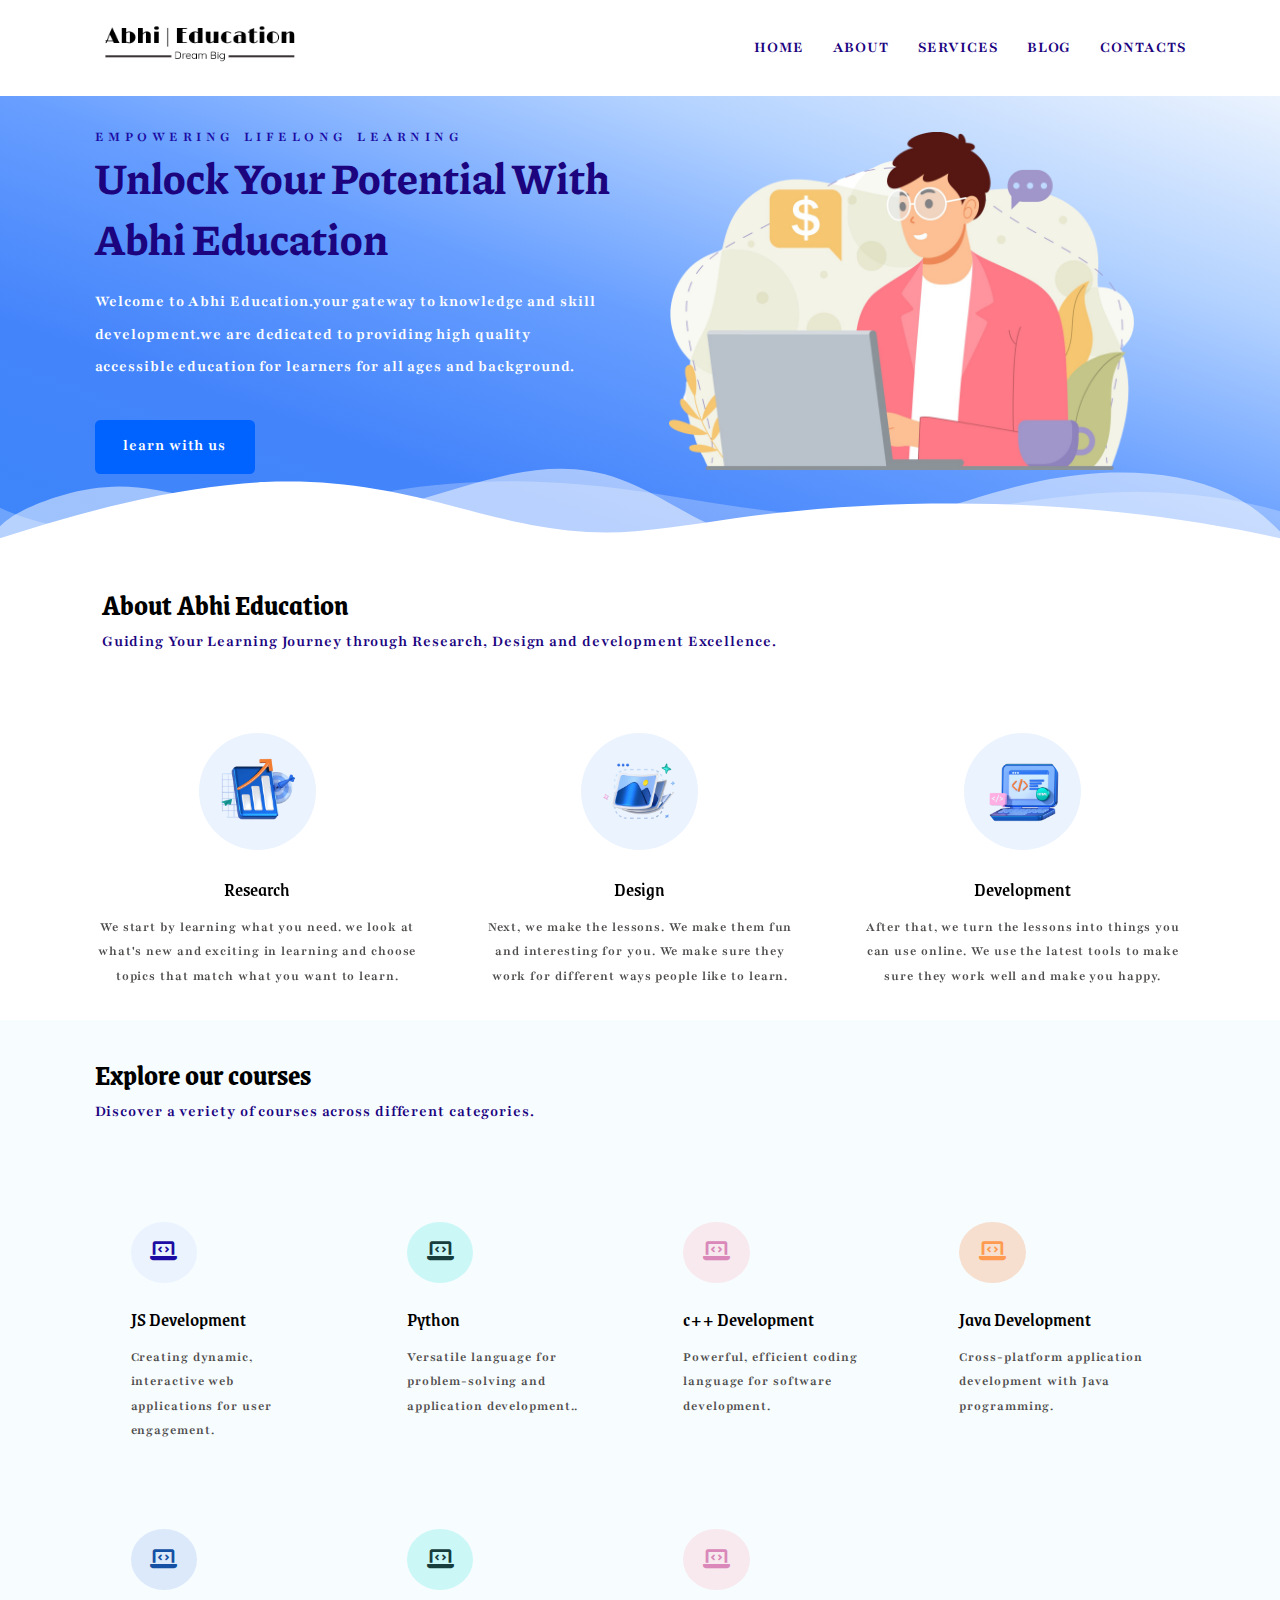
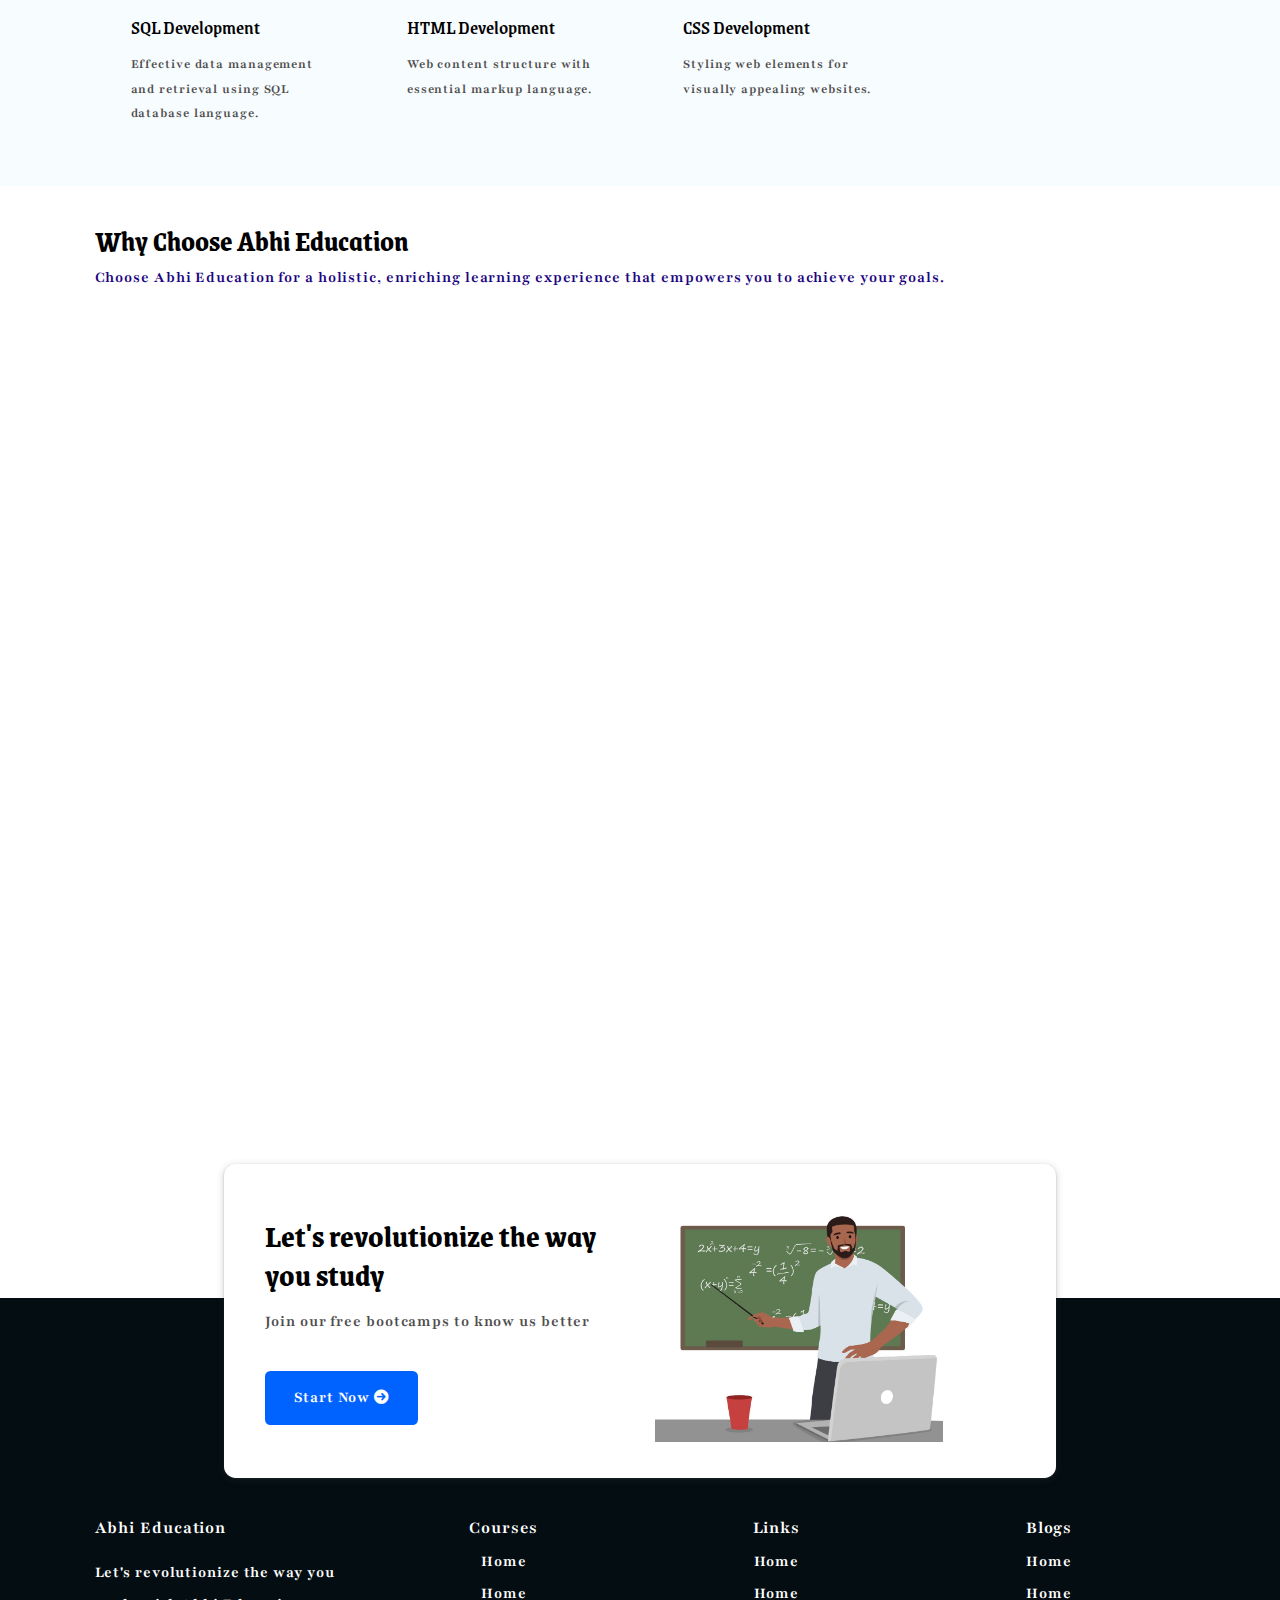
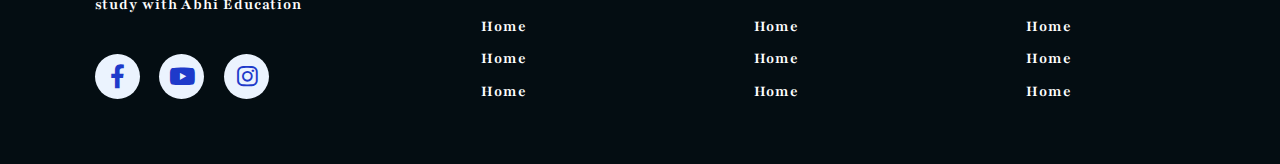
<file: index.html>
<!DOCTYPE html>
<html lang="en">

<head>
    <meta charset="UTF-8">
    <meta name="viewport" content="width=device-width, initial-scale=1.0">
    <title>AbhiEducation</title>
    <link rel="preconnect" href="https://fonts.googleapis.com">
    <link rel="preconnect" href="https://fonts.gstatic.com" crossorigin>
    <link
        href="https://fonts.googleapis.com/css2?family=Grenze:ital,wght@0,100;0,200;0,300;0,400;0,500;0,600;0,700;0,800;0,900;1,100;1,200;1,300;1,400;1,500;1,600;1,700;1,800;1,900&family=Piazzolla:ital,opsz,wght@0,8..30,100..900;1,8..30,100..900&display=swap"
        rel="stylesheet">
    <link rel="preconnect" href="https://fonts.googleapis.com">
    <link rel="preconnect" href="https://fonts.gstatic.com" crossorigin>
    <link
        href="https://fonts.googleapis.com/css2?family=Fira+Sans:ital,wght@0,100;0,200;0,300;0,400;0,500;0,600;0,700;0,800;0,900;1,100;1,200;1,300;1,400;1,500;1,600;1,700;1,800;1,900&family=Playfair:ital,opsz,wght@0,5..1200,300..900;1,5..1200,300..900&display=swap"
        rel="stylesheet">
    <link rel="preconnect" href="https://fonts.googleapis.com">
    <link rel="preconnect" href="https://fonts.gstatic.com" crossorigin>
    <link
        href="https://fonts.googleapis.com/css2?family=Fira+Sans:ital,wght@0,100;0,200;0,300;0,400;0,500;0,600;0,700;0,800;0,900;1,100;1,200;1,300;1,400;1,500;1,600;1,700;1,800;1,900&display=swap"
        rel="stylesheet">
    <link rel="stylesheet" href="https://cdnjs.cloudflare.com/ajax/libs/font-awesome/6.0.0/css/all.min.css"
        integrity="sha512-9usAa10IRO0HhonpyAIVpjrylPvoDwiPUiKdWk5t3PyolY1cOd4DSE0Ga+ri4AuTroPR5aQvXU9xC6qOPnzFeg=="
        crossorigin="anonymous" referrerpolicy="no-referrer" />
    <link rel="stylesheet" href="https://unpkg.com/aos@next/dist/aos.css" />
    <link rel="stylesheet" href="css/style.css">
</head>

<body>
    <!-- start navbar section -->
    <header class="section-navbar">
        <div class="container">
            <div class="navbar-brand">
                <a href="index.html">
                    <img src="./images/logo.PNG" alt="logo">
                </a>
            </div>
            <nav class="navbar">
                <ul>
                    <li class="nav-item"><a class="nav-link" href="index.html">Home</a></li>
                    <li class="nav-item"><a class="nav-link" href="about.html">About</a></li>
                    <li class="nav-item"><a class="nav-link" href="services.html">Services</a></li>
                    <li class="nav-item"><a class="nav-link" href="blog.html">Blog</a></li>
                    <li class="nav-item"><a class="nav-link" href="contacts.html">Contacts</a></li>
                </ul>
            </nav>
        </div>
    </header>
    <!-- end navbar section -->

    <!-- start Hero Section -->
    <main>
        <div class="section-hero">
            <div class="container grid grid-two-cols">
                <div class="section-hero-content">
                    <div class="hero-subheading">
                        Empowering lifelong learning
                    </div>
                    <h1 class="hero-heading">unlock your potential with abhi education</h1>
                    <p class="hero-para">
                        Welcome to Abhi Education.your gateway to knowledge and skill
                        development.we are dedicated to providing high quality accessible
                        education for learners for all ages and background.
                    </p>
                    <div class="hero-btn">
                        <a href="service.html" class="btn btn-white">learn with us</a>
                    </div>
                </div>
                <div class="section-hero-image" data-aos="fade-up" data-aos-duration="6000">
                    <figure>
                        <img src="./images/hero-img.png" alt="image-error-occured" title="Abhi~Education">
                    </figure>
                </div>
            </div>
        </div>
        <div class="custom-shape-divider-bottom-1718633755">
            <svg data-name="Layer 1" xmlns="http://www.w3.org/2000/svg" viewBox="0 0 1200 120"
                preserveAspectRatio="none">
                <path
                    d="M0,0V46.29c47.79,22.2,103.59,32.17,158,28,70.36-5.37,136.33-33.31,206.8-37.5C438.64,32.43,512.34,53.67,583,72.05c69.27,18,138.3,24.88,209.4,13.08,36.15-6,69.85-17.84,104.45-29.34C989.49,25,1113-14.29,1200,52.47V0Z"
                    opacity=".25" class="shape-fill"></path>
                <path
                    d="M0,0V15.81C13,36.92,27.64,56.86,47.69,72.05,99.41,111.27,165,111,224.58,91.58c31.15-10.15,60.09-26.07,89.67-39.8,40.92-19,84.73-46,130.83-49.67,36.26-2.85,70.9,9.42,98.6,31.56,31.77,25.39,62.32,62,103.63,73,40.44,10.79,81.35-6.69,119.13-24.28s75.16-39,116.92-43.05c59.73-5.85,113.28,22.88,168.9,38.84,30.2,8.66,59,6.17,87.09-7.5,22.43-10.89,48-26.93,60.65-49.24V0Z"
                    opacity=".5" class="shape-fill"></path>
                <path
                    d="M0,0V5.63C149.93,59,314.09,71.32,475.83,42.57c43-7.64,84.23-20.12,127.61-26.46,59-8.63,112.48,12.24,165.56,35.4C827.93,77.22,886,95.24,951.2,90c86.53-7,172.46-45.71,248.8-84.81V0Z"
                    class="shape-fill"></path>
            </svg>
        </div>
    </main>
    <!-- end Hero Section -->

    <!-- start about section -->
    <section class="section-about">
        <div class="container">
            <h2 class="section-common-heading">About Abhi Education</h2>
            <p class="section-common-subheading">Guiding Your Learning Journey through Research,
                Design and development Excellence.</p>
        </div>
        <div class="container grid grid-three--cols">
            <div class="about-div" data-aos="fade-up" data-aos-delay="100">
                <div class="icon">
                    <img src="images/research.webp" alt="research img">
                </div>
                <h3 class="common-title">Research</h3>
                <p class="section-common-para">We start by learning what you need.
                    we look at what's new and exciting in learning and choose topics
                    that match what you want to learn. </p>
            </div>

            <div class="about-div" data-aos="fade-up" data-aos-delay="300">
                <div class="icon">
                    <img src="images/design.webp" alt="design img">
                </div>
                <h3 class="common-title">Design</h3>
                <p class="section-common-para">Next, we make the lessons.
                    We make them fun and interesting for you.
                    We make sure they work for different ways people like to learn.
                </p>
            </div>

            <div class="about-div" data-aos="fade-up" data-aos-delay="500">
                <div class="icon">
                    <img src="images/developement.webp" alt="development img">
                </div>
                <h3 class="common-title">Development</h3>
                <p class="section-common-para">After that, we turn the lessons into things you can use online.
                    We use the latest tools to make sure they work well and make you happy.
                </p>
            </div>
        </div>
    </section>
    <!-- end about section -->

    <!-- start course section -->
    <section class="section-course">
        <div class="container">
            <h2 class="section-common-heading">Explore our courses</h2>
            <p class="section-common-subheading">Discover a veriety of courses across different categories.</p>
        </div>
        <div class="container grid grid-four--cols">
            <div class="course-div">
                <div class="icon">
                    <i class="fa-solid fa-laptop-code"></i>
                </div>
                <h3 class="common-title">JS Development</h3>
                <p class="section-common-para">Creating dynamic, interactive web applications for user engagement.</p>
            </div>
            <div class="course-div">
                <div class="icon">
                    <i class="fa-solid fa-laptop-code"></i>
                </div>
                <h3 class="common-title">Python</h3>
                <p class="section-common-para">Versatile language for problem-solving and application development..</p>
            </div>
            <div class="course-div">
                <div class="icon">
                    <i class="fa-solid fa-laptop-code"></i>
                </div>
                <h3 class="common-title">c++ Development</h3>
                <p class="section-common-para">Powerful, efficient coding language for software development.</p>
            </div>
            <div class="course-div">
                <div class="icon">
                    <i class="fa-solid fa-laptop-code"></i>
                </div>
                <h3 class="common-title">Java Development</h3>
                <p class="section-common-para">Cross-platform application development with Java programming.</p>
            </div>
            <div class="course-div">
                <div class="icon">
                    <i class="fa-solid fa-laptop-code"></i>
                </div>
                <h3 class="common-title">SQL Development</h3>
                <p class="section-common-para">Effective data management and retrieval using SQL database language.</p>
            </div>
            <div class="course-div">
                <div class="icon">
                    <i class="fa-solid fa-laptop-code"></i>
                </div>
                <h3 class="common-title">HTML Development</h3>
                <p class="section-common-para">Web content structure with essential markup language.</p>
            </div>
            <div class="course-div">
                <div class="icon">
                    <i class="fa-solid fa-laptop-code"></i>
                </div>
                <h3 class="common-title">CSS Development</h3>
                <p class="section-common-para">Styling web elements for visually appealing websites.</p>
            </div>
        </div>
    </section>
    <!-- end course section -->

    <!-- start why choose section -->
    <section class="section-why--choose">
        <div class="container">
            <h2 class="section-common-heading">Why Choose Abhi Education</h2>
            <p class="section-common-subheading">Choose Abhi Education for a holistic, enriching learning experience
                that empowers you to achieve your goals.</p>
        </div>
        <div class="container grid grid-three--cols">
            <div class="left-side-div" data-aos="zoom-in-up" data-aos-delay="200">
                <div class="why-choose--div">
                    <p class="common-num-circle">1</p>
                    <div class="common-title">Expert Instructors</div>
                    <p class="section-common-para">Learn from experienced teachers who are passionate about sharing
                        knowledge and guiding you toward
                        success in your learning journey.</p>
                </div>
                <div class="why-choose--div">
                    <p class="common-num-circle">2</p>
                    <div class="common-title">Interactive Lessons</div>
                    <p class="section-common-para">Engage in hands-on learning experiences that make education fun and
                        memorable. Interactive lessons encourage active participation and deeper understanding.</p>
                </div>
                <div class="why-choose--div">
                    <p class="common-num-circle">3</p>
                    <div class="common-title">Developing Communication Skills</div>
                    <p class="section-common-para">Learning how to communicate with others is the most important thing
                        in
                        the job market and this is significantly contribute to your career.</p>
                </div>
            </div>
            <div class="choose-center--div" data-aos="fade-in">
                <figure>
                    <img src="images/mobiles.jpg" alt="center-div-image">
                </figure>
            </div>
            <div class="right-side-div" data-aos="zoom-in-up" data-aos-delay="400">
                <div class="why-choose--div">
                    <p class="common-num-circle">4</p>
                    <div class="common-title">Improving Self-Discipline </div>
                    <p class="section-common-para">When pursuing higher education,you have assignments that you must
                        deliver on time you must study for all of which require self-discipline.</p>
                </div>
                <div class="why-choose--div">
                    <p class="common-num-circle">5</p>
                    <div class="common-title">Job Opertunity</div>
                    <p class="section-common-para">We provides quality training,that helps you to get best job in the
                        market.we are providing many mock sessions to build your confidence crack the job easily. </p>
                </div>
                <div class="why-choose--div">
                    <p class="common-num-circle">6</p>
                    <div class="common-title">Lifelong Learning Support</div>
                    <p class="section-common-para">Our commitment to your education doesn't end with a certificate.
                        Receive ongoing support and resources for continuous learning and growth.</p>
                </div>
            </div>

        </div>
    </section>
    <!-- end why choose section -->

    <!-- start card section -->
    <section class="section-card" id="section-card">
        <div class="container grid grid-two-cols">
            <div class="card-content">
                <h2 class="card-title">Let's revolutionize the way you study</h2>
                <p>Join our free bootcamps to know us better</p>
                <div class="btn">
                    <a href="contact.html">start now <i class="fa-solid fa-arrow-circle-right "></i></a>
                </div>
            </div>
            <div class="card-image">
                <img src="images/card img.jpg" alt="card image">
            </div>
        </div>
    </section>
    <!-- end card section -->

    <!-- start footer section -->
    <footer class="section-footer">
        <div class="container grid grid-four--cols">
            <div class="footer-1--div">
                <div class="logo-brand">
                    <a href="index.html" class='footer-subheading'>Abhi Education</a>
                </div>
                <p>Let's revolutionize the way you study with Abhi Education</p>
                <div class="social-footer-icons">
                    <a href="https://www.facebook.com/" target="_blank">
                        <i class="fa-brands fa-facebook-f"></i>
                    </a>
                    <a href="https://www.youtube.com/@abhisekmishra5968" target="_blank">
                        <i class="fa-brands fa-youtube"></i>
                    </a>
                    <a href="https://www.instagram.com/" target="_blank">
                        <i class="fa-brands fa-instagram"></i>
                    </a>

                </div>
            </div>
            <div class="footer-2--div">
                <p class="footer-subheading">Courses</p>
                <ul>
                    <li><a href="index.html">Home</a></li>
                    <li><a href="index.html">Home</a></li>
                    <li><a href="index.html">Home</a></li>
                    <li><a href="index.html">Home</a></li>
                    <li><a href="index.html">Home</a></li>
                </ul>
            </div>
            <div class="footer-3--div">
                <p class="footer-subheading">Links</p>
                <ul>
                    <li><a href="index.html">Home</a></li>
                    <li><a href="index.html">Home</a></li>
                    <li><a href="index.html">Home</a></li>
                    <li><a href="index.html">Home</a></li>
                    <li><a href="index.html">Home</a></li>
                </ul>
            </div>
            <div class="footer-4--div">
                <p class="footer-subheading">Blogs</p>
                <ul>
                    <li><a href="index.html">Home</a></li>
                    <li><a href="index.html">Home</a></li>
                    <li><a href="index.html">Home</a></li>
                    <li><a href="index.html">Home</a></li>
                    <li><a href="index.html">Home</a></li>
                </ul>
            </div>
        </div>
    </footer>
    <!-- end footer section -->

    <script src="https://unpkg.com/aos@next/dist/aos.js"></script>
    <script>
        AOS.init();
    </script>
</body>

</html>
</file>
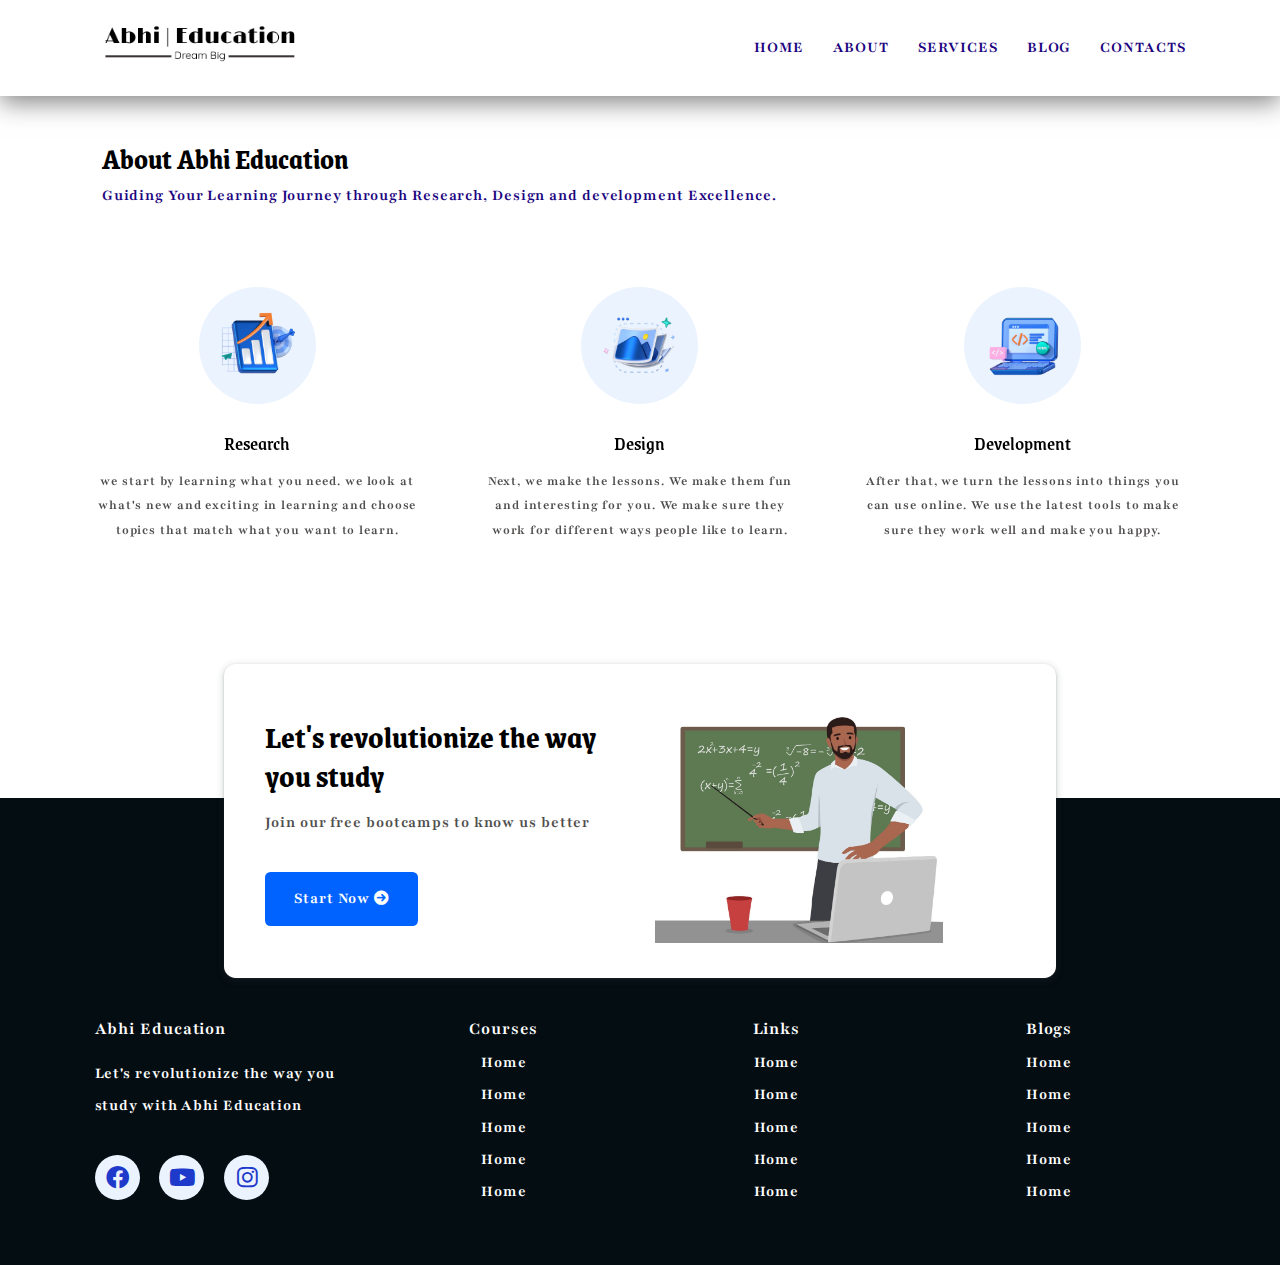
<file: about.html>
<!DOCTYPE html>
<html lang="en">

<head>
    <meta charset="UTF-8">
    <meta name="viewport" content="width=device-width, initial-scale=1.0">
    <title>AbhiEducation</title>
    <link rel="preconnect" href="https://fonts.googleapis.com">
    <link rel="preconnect" href="https://fonts.gstatic.com" crossorigin>
    <link
        href="https://fonts.googleapis.com/css2?family=Grenze:ital,wght@0,100;0,200;0,300;0,400;0,500;0,600;0,700;0,800;0,900;1,100;1,200;1,300;1,400;1,500;1,600;1,700;1,800;1,900&family=Piazzolla:ital,opsz,wght@0,8..30,100..900;1,8..30,100..900&display=swap"
        rel="stylesheet">
    <link rel="preconnect" href="https://fonts.googleapis.com">
    <link rel="preconnect" href="https://fonts.gstatic.com" crossorigin>
    <link
        href="https://fonts.googleapis.com/css2?family=Fira+Sans:ital,wght@0,100;0,200;0,300;0,400;0,500;0,600;0,700;0,800;0,900;1,100;1,200;1,300;1,400;1,500;1,600;1,700;1,800;1,900&family=Playfair:ital,opsz,wght@0,5..1200,300..900;1,5..1200,300..900&display=swap"
        rel="stylesheet">
    <link rel="preconnect" href="https://fonts.googleapis.com">
    <link rel="preconnect" href="https://fonts.gstatic.com" crossorigin>
    <link
        href="https://fonts.googleapis.com/css2?family=Fira+Sans:ital,wght@0,100;0,200;0,300;0,400;0,500;0,600;0,700;0,800;0,900;1,100;1,200;1,300;1,400;1,500;1,600;1,700;1,800;1,900&display=swap"
        rel="stylesheet">
    <link rel="stylesheet" href="https://cdnjs.cloudflare.com/ajax/libs/font-awesome/6.0.0/css/all.min.css"
        integrity="sha512-9usAa10IRO0HhonpyAIVpjrylPvoDwiPUiKdWk5t3PyolY1cOd4DSE0Ga+ri4AuTroPR5aQvXU9xC6qOPnzFeg=="
        crossorigin="anonymous" referrerpolicy="no-referrer" />
    <link rel="stylesheet" href="https://unpkg.com/aos@next/dist/aos.css" />
    <link rel="stylesheet" href="css/style.css">
</head>

<body>
    <!-- start navbar section -->
    <header class="section-navbar">
        <div class="container">
            <div class="navbar-brand">
                <a href="index.html">
                    <img src="./images/logo.PNG" alt="logo">
                </a>
            </div>
            <nav class="navbar">
                <ul>
                    <li class="nav-item"><a class="nav-link" href="index.html">Home</a></li>
                    <li class="nav-item"><a class="nav-link" href="about.html">About</a></li>
                    <li class="nav-item"><a class="nav-link" href="services.html">Services</a></li>
                    <li class="nav-item"><a class="nav-link" href="blog.html">Blog</a></li>
                    <li class="nav-item"><a class="nav-link" href="contacts.html">Contacts</a></li>
                </ul>
            </nav>
        </div>
    </header>
    <!-- end navbar section -->

    <!-- start about section -->
    <section class="section-about">
        <div class="container">
            <h2 class="section-common-heading">About Abhi Education</h2>
            <p class="section-common-subheading">Guiding Your Learning Journey through Research,
                Design and development Excellence.</p>
        </div>
        <div class="container grid grid-three--cols">
            <div class="about-div" data-aos="fade-up" data-aos-delay="100">
                <div class="icon">
                    <img src="images/research.webp" alt="research img">
                </div>
                <h3 class="common-title">Research</h3>
                <p class="section-common-para">we start by learning what you need.
                    we look at what's new and exciting in learning and choose topics
                    that match what you want to learn. </p>
            </div>

            <div class="about-div" data-aos="fade-up" data-aos-delay="300">
                <div class="icon">
                    <img src="images/design.webp" alt="design img">
                </div>
                <h3 class="common-title">Design</h3>
                <p class="section-common-para">Next, we make the lessons.
                    We make them fun and interesting for you.
                    We make sure they work for different ways people like to learn.
                </p>
            </div>

            <div class="about-div" data-aos="fade-up" data-aos-delay="500">
                <div class="icon">
                    <img src="images/developement.webp" alt="development img">
                </div>
                <h3 class="common-title">Development</h3>
                <p class="section-common-para">After that, we turn the lessons into things you can use online.
                    We use the latest tools to make sure they work well and make you happy.
                </p>
            </div>
        </div>
    </section>
    <!-- end about section -->
    <!-- start card section -->
    <section class="section-card" id="section-card">
        <div class="container grid grid-two-cols">
            <div class="card-content">
                <h2 class="card-title">Let's revolutionize the way you study</h2>
                <p>Join our free bootcamps to know us better</p>
                <div class="btn">
                    <a href="contact.html">start now <i class="fa-solid fa-arrow-circle-right "></i></a>
                </div>
            </div>
            <div class="card-image">
                <img src="images/card img.jpg" alt="card image">
            </div>
        </div>
    </section>
    <!-- end card section -->

    <!-- start footer section -->
    <footer class="section-footer">
        <div class="container grid grid-four--cols">
            <div class="footer-1--div">
                <div class="logo-brand">
                    <a href="index.html" class='footer-subheading'>Abhi Education</a>
                </div>
                <p>Let's revolutionize the way you study with Abhi Education</p>
                <div class="social-footer-icons">
                    <a href="https://www.facebook.com/" target="_blank">
                        <i class="fa-brands fa-facebook"></i>
                    </a>
                    <a href="https://www.youtube.com/@abhisekmishra5968" target="_blank">
                        <i class="fa-brands fa-youtube"></i>
                    </a>
                    <a href="https://www.instagram.com/" target="_blank">
                        <i class="fa-brands fa-instagram"></i>
                    </a>

                </div>
            </div>
            <div class="footer-2--div">
                <p class="footer-subheading">Courses</p>
                <ul>
                    <li><a href="index.html">Home</a></li>
                    <li><a href="index.html">Home</a></li>
                    <li><a href="index.html">Home</a></li>
                    <li><a href="index.html">Home</a></li>
                    <li><a href="index.html">Home</a></li>
                </ul>
            </div>
            <div class="footer-3--div">
                <p class="footer-subheading">Links</p>
                <ul>
                    <li><a href="index.html">Home</a></li>
                    <li><a href="index.html">Home</a></li>
                    <li><a href="index.html">Home</a></li>
                    <li><a href="index.html">Home</a></li>
                    <li><a href="index.html">Home</a></li>
                </ul>
            </div>
            <div class="footer-4--div">
                <p class="footer-subheading">Blogs</p>
                <ul>
                    <li><a href="index.html">Home</a></li>
                    <li><a href="index.html">Home</a></li>
                    <li><a href="index.html">Home</a></li>
                    <li><a href="index.html">Home</a></li>
                    <li><a href="index.html">Home</a></li>
                </ul>
            </div>
        </div>
    </footer>
    <!-- end footer section -->
    <script src="https://unpkg.com/aos@next/dist/aos.js"></script>
    <script>
        AOS.init();
    </script>
</body>

</html>
</file>
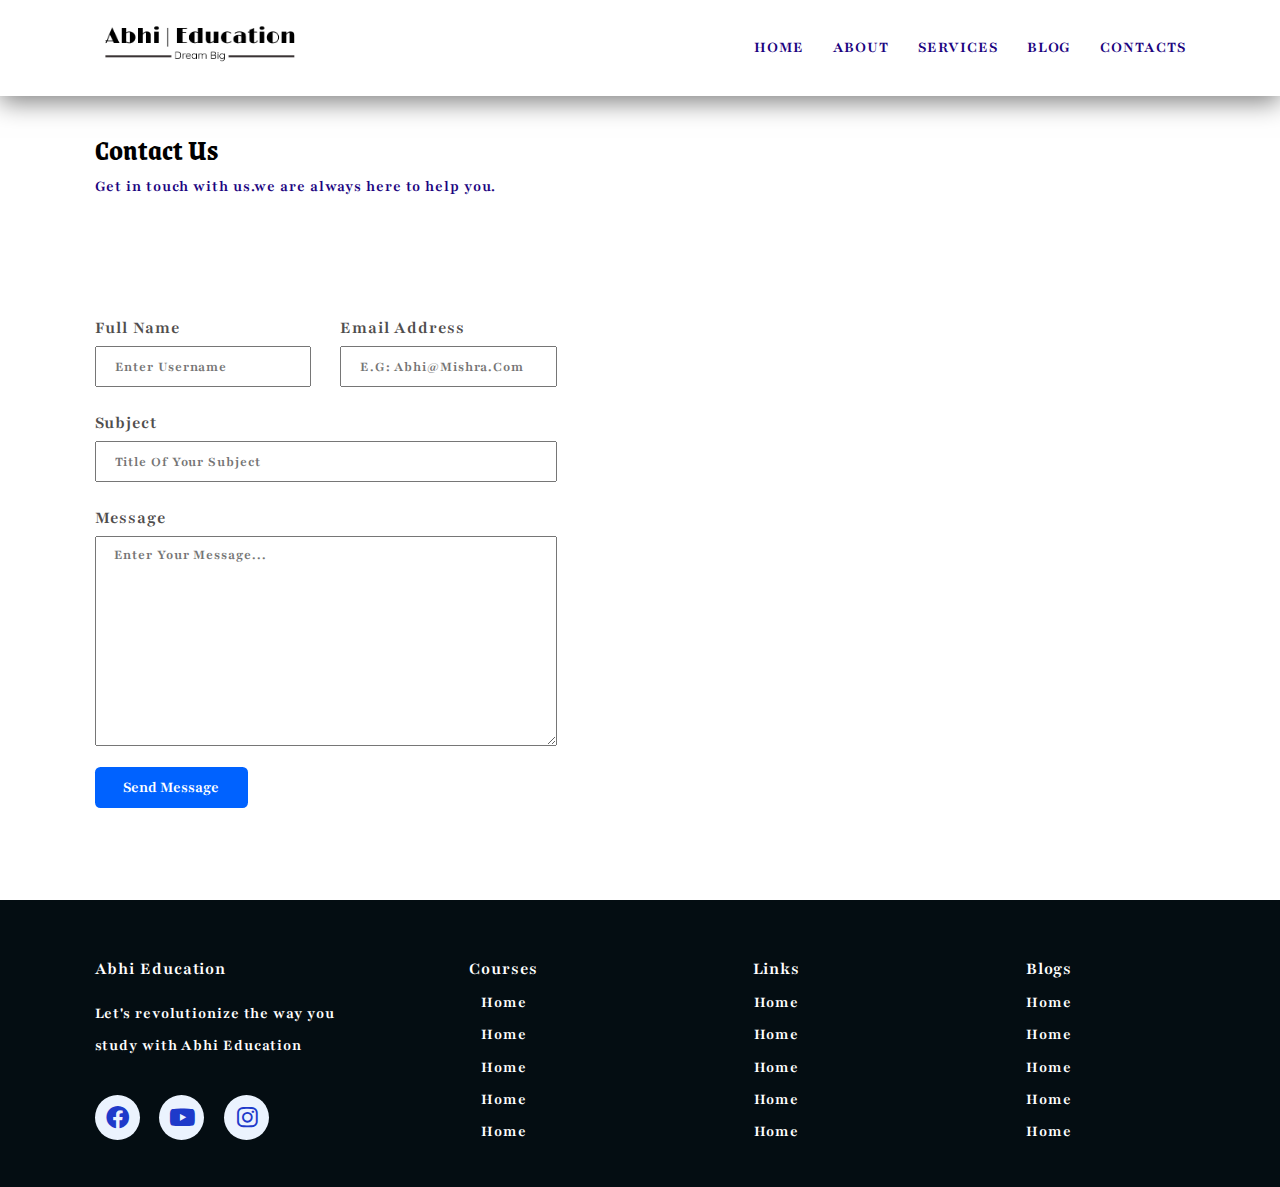
<file: contacts.html>
<!DOCTYPE html>
<html lang="en">

<head>
    <meta charset="UTF-8">
    <meta name="viewport" content="width=device-width, initial-scale=1.0">
    <title>AbhiEducation</title>
    <link rel="preconnect" href="https://fonts.googleapis.com">
    <link rel="preconnect" href="https://fonts.gstatic.com" crossorigin>
    <link
        href="https://fonts.googleapis.com/css2?family=Grenze:ital,wght@0,100;0,200;0,300;0,400;0,500;0,600;0,700;0,800;0,900;1,100;1,200;1,300;1,400;1,500;1,600;1,700;1,800;1,900&family=Piazzolla:ital,opsz,wght@0,8..30,100..900;1,8..30,100..900&display=swap"
        rel="stylesheet">
    <link rel="preconnect" href="https://fonts.googleapis.com">
    <link rel="preconnect" href="https://fonts.gstatic.com" crossorigin>
    <link
        href="https://fonts.googleapis.com/css2?family=Fira+Sans:ital,wght@0,100;0,200;0,300;0,400;0,500;0,600;0,700;0,800;0,900;1,100;1,200;1,300;1,400;1,500;1,600;1,700;1,800;1,900&family=Playfair:ital,opsz,wght@0,5..1200,300..900;1,5..1200,300..900&display=swap"
        rel="stylesheet">
    <link rel="preconnect" href="https://fonts.googleapis.com">
    <link rel="preconnect" href="https://fonts.gstatic.com" crossorigin>
    <link
        href="https://fonts.googleapis.com/css2?family=Fira+Sans:ital,wght@0,100;0,200;0,300;0,400;0,500;0,600;0,700;0,800;0,900;1,100;1,200;1,300;1,400;1,500;1,600;1,700;1,800;1,900&display=swap"
        rel="stylesheet">
    <link rel="stylesheet" href="https://cdnjs.cloudflare.com/ajax/libs/font-awesome/6.0.0/css/all.min.css"
        integrity="sha512-9usAa10IRO0HhonpyAIVpjrylPvoDwiPUiKdWk5t3PyolY1cOd4DSE0Ga+ri4AuTroPR5aQvXU9xC6qOPnzFeg=="
        crossorigin="anonymous" referrerpolicy="no-referrer" />
    <link rel="stylesheet" href="css/style.css">
</head>

<body>
    <!-- start navbar section -->
    <header class="section-navbar">
        <div class="container">
            <div class="navbar-brand">
                <a href="index.html">
                    <img src="./images/logo.PNG" alt="logo">
                </a>
            </div>
            <nav class="navbar">
                <ul>
                    <li class="nav-item"><a class="nav-link" href="index.html">Home</a></li>
                    <li class="nav-item"><a class="nav-link" href="about.html">About</a></li>
                    <li class="nav-item"><a class="nav-link" href="services.html">Services</a></li>
                    <li class="nav-item"><a class="nav-link" href="blog.html">Blog</a></li>
                    <li class="nav-item"><a class="nav-link" href="contacts.html">Contacts</a></li>
                </ul>
            </nav>
        </div>
    </header>
    <!-- end navbar section -->

    <!-- start contact section -->
    <section class="section-contact">
        <div class="container">
            <h2 class="section-common-heading">Contact Us</h2>
            <p class="section-common-subheading">Get in touch with us.we are always here to help you.</p>
        </div>
        <div class="container grid grid-two-cols mb">
            <div class="contact-content">
                <form action="#">
                    <div class="grid grid-two-cols  mb">
                        <div>
                            <label for="username">full name</label>
                            <input type="text" class="username" id="username" placeholder="enter username"
                                autocomplete="off" required>
                        </div>
                        <div>
                            <label for="email">email address</label>
                            <input type="email" class="email" id="email" placeholder="e.g: abhi@mishra.com"
                                autocomplete="off" required>
                        </div>
                    </div>
                    <div class="mb">
                        <label for="subject">subject</label>
                        <input type="text" class="subject" id="subject" placeholder="title of your subject"
                            autocomplete="off" required>
                    </div>
                    <div class="mb">
                        <label for="message">message</label>
                        <textarea name="message" id="message" cols="30" rows="10"
                            placeholder="enter your message..."></textarea>
                    </div>
                    <div>
                        <button type="submit" class="btn btn-submit">send message</button>
                    </div>
                </form>
            </div>
            <div class="contact-map">
                <iframe
                    src="https://www.google.com/maps/embed?pb=!1m14!1m12!1m3!1d15073.67221917171!2d83.41098249999999!3d19.176934550000002!2m3!1f0!2f0!3f0!3m2!1i1024!2i768!4f13.1!5e0!3m2!1sen!2sin!4v1719478182687!5m2!1sen!2sin"
                    width="600" height="600" style="border:0;" allowfullscreen="" loading="lazy"
                    referrerpolicy="no-referrer-when-downgrade">
                </iframe>
            </div>
        </div>
    </section>
    <!-- end contact section -->

    <!-- start footer section -->
    <footer class="section-footer pt">
        <div class="container grid grid-four--cols">
            <div class="footer-1--div">
                <div class="logo-brand">
                    <a href="index.html" class='footer-subheading'>Abhi Education</a>
                </div>
                <p>Let's revolutionize the way you study with Abhi Education</p>
                <div class="social-footer-icons mb">
                    <a href="https://www.facebook.com/" target="_blank">
                        <i class="fa-brands fa-facebook"></i>
                    </a>
                    <a href="https://www.youtube.com/@abhisekmishra5968" target="_blank">
                        <i class="fa-brands fa-youtube"></i>
                    </a>
                    <a href="https://www.instagram.com/" target="_blank">
                        <i class="fa-brands fa-instagram"></i>
                    </a>

                </div>
            </div>
            <div class="footer-2--div">
                <p class="footer-subheading">Courses</p>
                <ul>
                    <li><a href="index.html">Home</a></li>
                    <li><a href="index.html">Home</a></li>
                    <li><a href="index.html">Home</a></li>
                    <li><a href="index.html">Home</a></li>
                    <li><a href="index.html">Home</a></li>
                </ul>
            </div>
            <div class="footer-3--div">
                <p class="footer-subheading">Links</p>
                <ul>
                    <li><a href="index.html">Home</a></li>
                    <li><a href="index.html">Home</a></li>
                    <li><a href="index.html">Home</a></li>
                    <li><a href="index.html">Home</a></li>
                    <li><a href="index.html">Home</a></li>
                </ul>
            </div>
            <div class="footer-4--div">
                <p class="footer-subheading">Blogs</p>
                <ul>
                    <li><a href="index.html">Home</a></li>
                    <li><a href="index.html">Home</a></li>
                    <li><a href="index.html">Home</a></li>
                    <li><a href="index.html">Home</a></li>
                    <li><a href="index.html">Home</a></li>
                </ul>
            </div>
        </div>
    </footer>
    <!-- end footer section -->
</body>
</html>
</file>
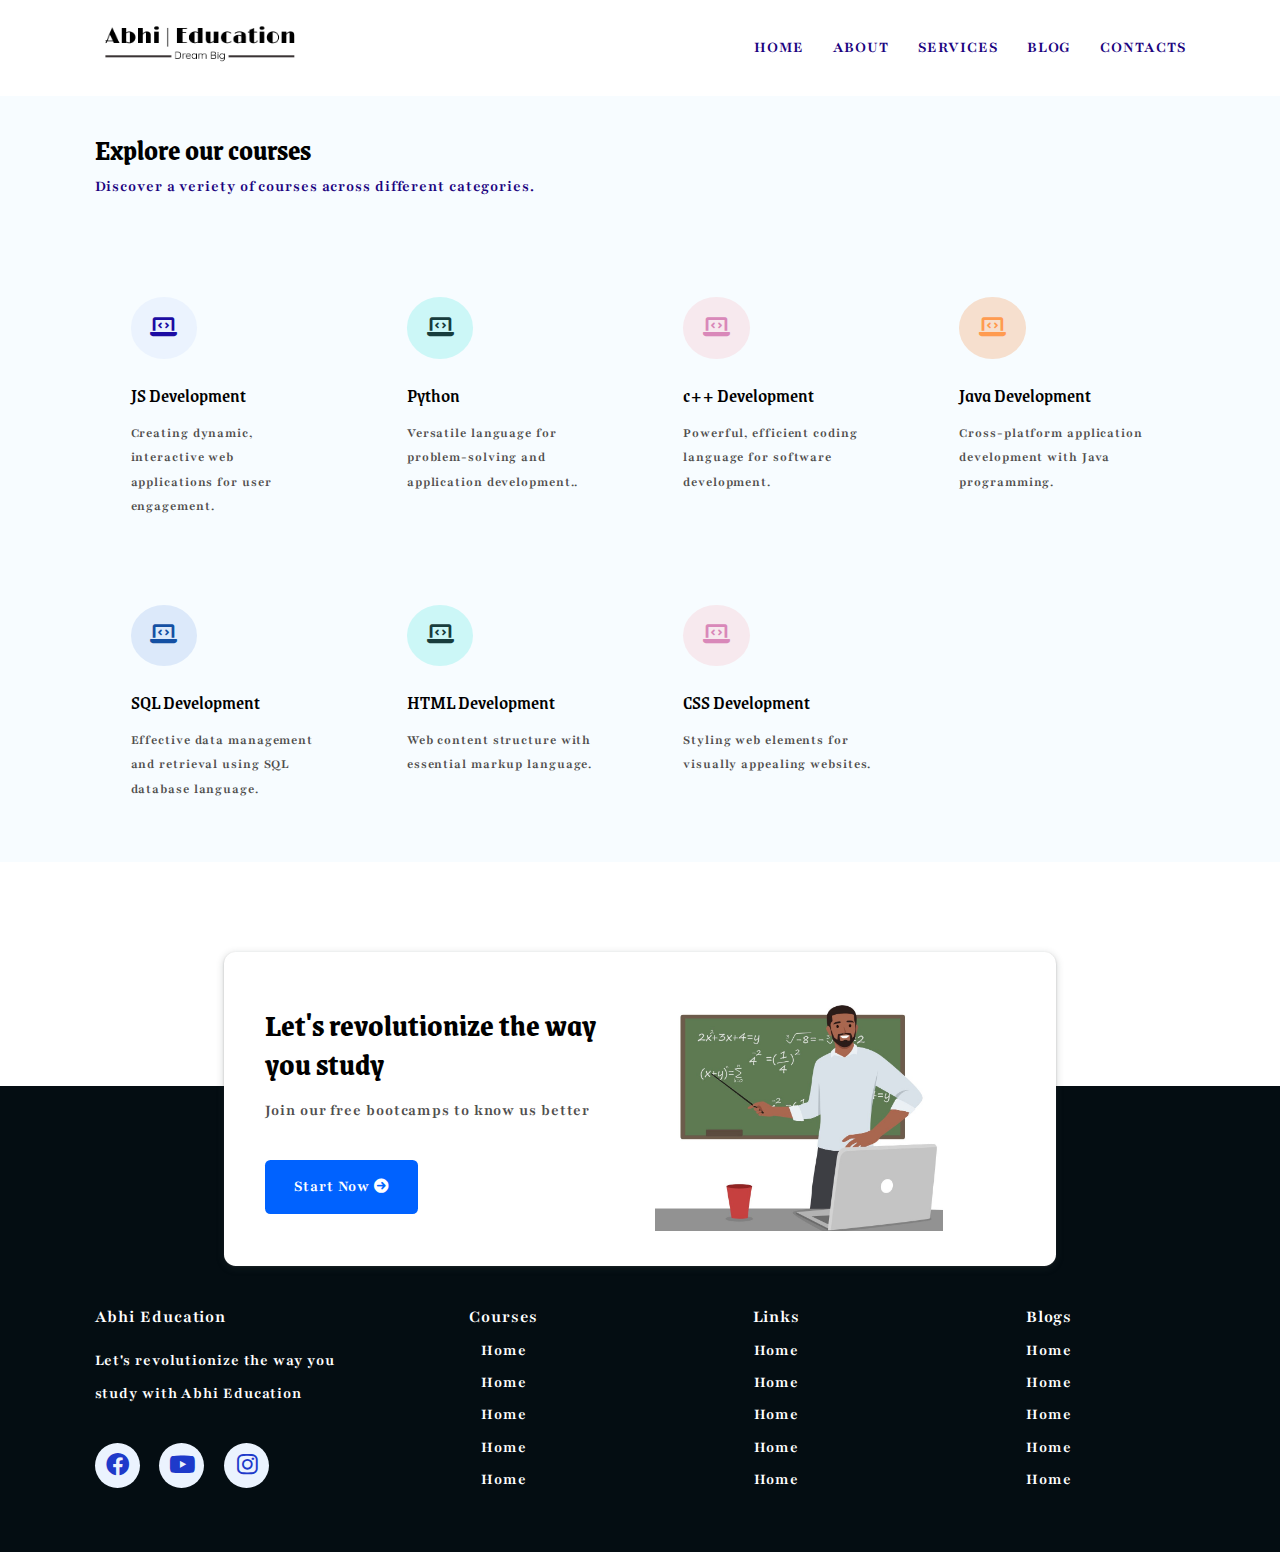
<file: services.html>
<!DOCTYPE html>
<html lang="en">

<head>
    <meta charset="UTF-8">
    <meta name="viewport" content="width=device-width, initial-scale=1.0">
    <title>AbhiEducation</title>
    <link rel="preconnect" href="https://fonts.googleapis.com">
    <link rel="preconnect" href="https://fonts.gstatic.com" crossorigin>
    <link
        href="https://fonts.googleapis.com/css2?family=Grenze:ital,wght@0,100;0,200;0,300;0,400;0,500;0,600;0,700;0,800;0,900;1,100;1,200;1,300;1,400;1,500;1,600;1,700;1,800;1,900&family=Piazzolla:ital,opsz,wght@0,8..30,100..900;1,8..30,100..900&display=swap"
        rel="stylesheet">
    <link rel="preconnect" href="https://fonts.googleapis.com">
    <link rel="preconnect" href="https://fonts.gstatic.com" crossorigin>
    <link
        href="https://fonts.googleapis.com/css2?family=Fira+Sans:ital,wght@0,100;0,200;0,300;0,400;0,500;0,600;0,700;0,800;0,900;1,100;1,200;1,300;1,400;1,500;1,600;1,700;1,800;1,900&family=Playfair:ital,opsz,wght@0,5..1200,300..900;1,5..1200,300..900&display=swap"
        rel="stylesheet">
    <link rel="preconnect" href="https://fonts.googleapis.com">
    <link rel="preconnect" href="https://fonts.gstatic.com" crossorigin>
    <link
        href="https://fonts.googleapis.com/css2?family=Fira+Sans:ital,wght@0,100;0,200;0,300;0,400;0,500;0,600;0,700;0,800;0,900;1,100;1,200;1,300;1,400;1,500;1,600;1,700;1,800;1,900&display=swap"
        rel="stylesheet">
    <link rel="stylesheet" href="https://cdnjs.cloudflare.com/ajax/libs/font-awesome/6.0.0/css/all.min.css"
        integrity="sha512-9usAa10IRO0HhonpyAIVpjrylPvoDwiPUiKdWk5t3PyolY1cOd4DSE0Ga+ri4AuTroPR5aQvXU9xC6qOPnzFeg=="
        crossorigin="anonymous" referrerpolicy="no-referrer" />
    <link rel="stylesheet" href="css/style.css">
</head>

<body>
    <!-- start navbar section -->
    <header class="section-navbar">
        <div class="container">
            <div class="navbar-brand">
                <a href="index.html">
                    <img src="./images/logo.PNG" alt="logo">
                </a>
            </div>
            <nav class="navbar">
                <ul>
                    <li class="nav-item"><a class="nav-link" href="index.html">Home</a></li>
                    <li class="nav-item"><a class="nav-link" href="about.html">About</a></li>
                    <li class="nav-item"><a class="nav-link" href="services.html">Services</a></li>
                    <li class="nav-item"><a class="nav-link" href="blog.html">Blog</a></li>
                    <li class="nav-item"><a class="nav-link" href="contacts.html">Contacts</a></li>
                </ul>
            </nav>
        </div>
    </header>
    <!-- end navbar section -->

    <!-- start course section -->
    <section class="section-course">
        <div class="container">
            <h2 class="section-common-heading">Explore our courses</h2>
            <p class="section-common-subheading">Discover a veriety of courses across different categories.</p>
        </div>
        <div class="container grid grid-four--cols">
            <div class="course-div">
                <div class="icon">
                    <i class="fa-solid fa-laptop-code"></i>
                </div>
                <h3 class="common-title">JS Development</h3>
                <p class="section-common-para">Creating dynamic, interactive web applications for user engagement.</p>
            </div>
            <div class="course-div">
                <div class="icon">
                    <i class="fa-solid fa-laptop-code"></i>
                </div>
                <h3 class="common-title">Python</h3>
                <p class="section-common-para">Versatile language for problem-solving and application development..</p>
            </div>
            <div class="course-div">
                <div class="icon">
                    <i class="fa-solid fa-laptop-code"></i>
                </div>
                <h3 class="common-title">c++ Development</h3>
                <p class="section-common-para">Powerful, efficient coding language for software development.</p>
            </div>
            <div class="course-div">
                <div class="icon">
                    <i class="fa-solid fa-laptop-code"></i>
                </div>
                <h3 class="common-title">Java Development</h3>
                <p class="section-common-para">Cross-platform application development with Java programming.</p>
            </div>
            <div class="course-div">
                <div class="icon">
                    <i class="fa-solid fa-laptop-code"></i>
                </div>
                <h3 class="common-title">SQL Development</h3>
                <p class="section-common-para">Effective data management and retrieval using SQL database language.</p>
            </div>
            <div class="course-div">
                <div class="icon">
                    <i class="fa-solid fa-laptop-code"></i>
                </div>
                <h3 class="common-title">HTML Development</h3>
                <p class="section-common-para">Web content structure with essential markup language.</p>
            </div>
            <div class="course-div">
                <div class="icon">
                    <i class="fa-solid fa-laptop-code"></i>
                </div>
                <h3 class="common-title">CSS Development</h3>
                <p class="section-common-para">Styling web elements for visually appealing websites.</p>
            </div>
        </div>
    </section>
    <!-- end course section -->

    <!-- start card section -->
    <section class="section-card" id="section-card">
        <div class="container grid grid-two-cols">
            <div class="card-content">
                <h2 class="card-title">Let's revolutionize the way you study</h2>
                <p>Join our free bootcamps to know us better</p>
                <div class="btn">
                    <a href="contact.html">start now <i class="fa-solid fa-arrow-circle-right "></i></a>
                </div>
            </div>
            <div class="card-image">
                <img src="images/card img.jpg" alt="card image">
            </div>
        </div>
    </section>
    <!-- end card section -->

    <!-- start footer section -->
    <footer class="section-footer">
        <div class="container grid grid-four--cols">
            <div class="footer-1--div">
                <div class="logo-brand">
                    <a href="index.html" class='footer-subheading'>Abhi Education</a>
                </div>
                <p>Let's revolutionize the way you study with Abhi Education</p>
                <div class="social-footer-icons">
                    <a href="https://www.facebook.com/" target="_blank">
                        <i class="fa-brands fa-facebook"></i>
                    </a>
                    <a href="https://www.youtube.com/@abhisekmishra5968" target="_blank">
                        <i class="fa-brands fa-youtube"></i>
                    </a>
                    <a href="https://www.instagram.com/" target="_blank">
                        <i class="fa-brands fa-instagram"></i>
                    </a>

                </div>
            </div>
            <div class="footer-2--div">
                <p class="footer-subheading">Courses</p>
                <ul>
                    <li><a href="index.html">Home</a></li>
                    <li><a href="index.html">Home</a></li>
                    <li><a href="index.html">Home</a></li>
                    <li><a href="index.html">Home</a></li>
                    <li><a href="index.html">Home</a></li>
                </ul>
            </div>
            <div class="footer-3--div">
                <p class="footer-subheading">Links</p>
                <ul>
                    <li><a href="index.html">Home</a></li>
                    <li><a href="index.html">Home</a></li>
                    <li><a href="index.html">Home</a></li>
                    <li><a href="index.html">Home</a></li>
                    <li><a href="index.html">Home</a></li>
                </ul>
            </div>
            <div class="footer-4--div">
                <p class="footer-subheading">Blogs</p>
                <ul>
                    <li><a href="index.html">Home</a></li>
                    <li><a href="index.html">Home</a></li>
                    <li><a href="index.html">Home</a></li>
                    <li><a href="index.html">Home</a></li>
                    <li><a href="index.html">Home</a></li>
                </ul>
            </div>
        </div>
    </footer>
    <!-- end footer section -->
</body>

</html>
</file>
<file: css/style.css>
* {
    margin: 0;
    padding: 0;
    list-style: none;
    text-decoration: none;
    box-sizing: border-box;
    /* font-family: "Poppins", sans-serif; */
    font-family: "Playfair", serif;
    font-weight: 700;

}

html {
    font-size: 62.5%;
}

h1,
h2,
h3,
h4,
h5,
h6 {
    font-family: "Grenze", serif;
}

p,
li,
a,
label {
    font-family: "Playfair", serif;
    font-size: 1.8rem;
    letter-spacing: 0.1rem;
    font-weight: 700;
    color: var(--para-color);
    line-height: 2;
}

/* theme */

:root {
    --main-color: #0062ff;
    --supporting-color: #ebf3fe;
    --font-color: #424242;
    --bg-color: #f7fcff;
    --heading-color: #1c047f;
    --para-color: #504e4d;
    --hero-heading-color: #1c0ca3;
    --white-color: #ffffff;
    --btn-hover-bg-color: #1e3aca;
    --btn-box-shadow: rgba(100, 100, 111, 0.2) 0px 7px 29px 0px;
    --footer-bg-color: #040d12;
}

/* layout */

.container {
    max-width: 126rem;
    margin: 0 auto;
    padding: 6.6rem 2.4rem;
}

.navbar-brand a img {
    width: 40%;
    height: auto;
}

.section-navbar {
    width: 100%;
    box-shadow: rgba(0, 0, 0, 0.5) 0px 6px 24px 0px,
        rgba(0, 0, 0, 0.8) 0px 0px 0px 0px;
}

.section-navbar .container {
    display: flex;
    flex-direction: row;
    align-items: center;
    justify-content: space-between;
    padding: 1.8rem 2.4rem;
}

.section-navbar .navbar ul {
    display: flex;
    gap: 3.2rem;

    & li a {
        color: var(--heading-color);
        text-transform: uppercase;
        font-weight: 700;
        display: inline-block;
        font-size: 1.8rem;
        position: relative;

        &::after {
            content: "";
            position: absolute;
            bottom: 0;
            left: 0;
            width: 0%;
            border-bottom: 0.2rem solid var(--main-color);
            transition: all 0.4s linear;
        }

        &:hover:after {
            width: 100%;
        }
    }

}

/* :is(.section-about, .section-blog, .section-card, .section-contact, .section-course, .section-why--choose).container:first-child {
    padding:4.6rem 3.2rem ;
}
:is(.section-about, .section-blog, .section-card, .section-contact, .section-course, .section-why--choose).container:nth-child(2) {
    padding:3.6rem 2.4rem ;
} */

.grid {
    display: grid;
}

.grid-two-cols {
    grid-template-columns: repeat(2, 1fr);
}

.grid-three--cols {
    grid-template-columns: repeat(3, 1fr);
}

.grid-four--cols {
    grid-template-columns: repeat(4, 1fr);
}

/* reusable */

.btn {
    padding: 1.2rem 3.2rem;
    background-color: var(--main-color);
    display: inline-block;
    color: var(--white-color);
    border-radius: 0.6rem;
}

.btn:hover {
    background-color: var(--btn-hover-bg-color);
    cursor: pointer;
    box-shadow: var(--btn-box-shadow);
}

.section-hero-image figure img {
    width: 100%;
    height: auto;
}

.section-common-heading {
    font-size: 3.2rem;
}

.section-common-subheading {
    color: var(--heading-color);
}

.common-title {
    font-size: 2.2rem;
    margin: 2.4rem 0 1.2rem 0;
    font-weight: 700;
}

.section-common-para {
    font-size: 1.5rem;
    line-height: 1.8;
}

.fa-solid {
    font-size: 2.4rem;
    background: var(--supporting-color);
    padding: 2.2rem;
    border-radius: 50%;
    color: var(--hero-heading-color);
}

/* start hero section */
main {
    position: relative;
    background-image: linear-gradient(to top right,
            #3d86fa,
            #4484fb,
            #679eff,
            #b3d2ff,
            #ebf3fe);
}

/* shape divider */
.custom-shape-divider-bottom-1718633755 {
    position: absolute;
    bottom: 0;
    left: 0;
    width: 100%;
    overflow: hidden;
    line-height: 0;
    transform: rotate(180deg);
}

.custom-shape-divider-bottom-1718633755 svg {
    position: relative;
    display: block;
    width: calc(100% + 1.3px);
    height: 100px;
}

.custom-shape-divider-bottom-1718633755 .shape-fill {
    fill: #FFFFFF;
}

.section-hero .grid {
    align-items: center;
    grid-gap: 6.4rem;
}

.hero-subheading {
    text-transform: uppercase;
    letter-spacing: 0.5rem;
    font-size: 1.6rem;
    word-spacing: 0.2rem;
    font-weight: 700;
    color: var(--hero-heading-color);
}

.hero-heading {
    font-size: 4.8rem;
    text-transform: capitalize;
    font-family: "Piazzolla", serif;
    color: var(--heading-color);
    font-weight: 700;
}

.hero-para {
    margin: 2rem 0 4rem 0;
    color: var(--white-color);
}


/* end hero section */


/* about-section */

.section-about .container:nth-child(1) {
    padding: 4.6rem 3.2rem;
}

.icon img {
    padding: 2rem;
    background-color: var(--supporting-color);
    width: 13rem;
    height: auto;
    border-radius: 50%;
    transition: all .7s linear;
}

.icon:hover img {
    transform: rotate(360deg);
    background: linear-gradient(to right, #0575e6, #021b79);
}

.about-div {
    text-align: center;
    & .common-title{
        font-weight: 500;
    }
}

.section-about .grid {
    gap: 6.4rem;
}

/* end about-section */

/* start course section */

.section-course .container:nth-child(2) {
    padding: 3.6rem 3.2rem;
}

.section-course {
    background-color: var(--bg-color);
}

.section-course .grid {
    gap: 3.2rem;
}

.section-course .course-div {
    padding: 3.2rem;
    & .common-title{
        font-weight: 500;
    }
}

.course-div:hover {
    box-shadow: var(--btn-box-shadow);
}

.course-div:nth-child(2) .icon .fa-solid {
    color: #183d3d;
    background-color: #ccf7f7;
}

.course-div:nth-child(3) .icon .fa-solid {
    color: #d988b9;
    background-color: rgb(247, 233, 238);
}

.course-div:nth-child(4) .icon .fa-solid {
    color: #ff9b50;
    background-color: #f6dfce;
}

.course-div:nth-child(5) .icon .fa-solid {
    color: #1450a3;
    background-color: #dce9fa;
}

.course-div:nth-child(6) .icon .fa-solid {
    color: #183d3d;
    background-color: #ccf7f7;
}

.course-div:nth-child(7) .icon .fa-solid {
    color: #d988b9;
    background-color: rgb(247, 233, 238);
}

/* end course section */

/* start why-choose-section */

.section-why--choose .container:nth-child(2) {
    padding: 3.6rem 3.2rem;
}
.section-why--choose{
    & .why-choose--div{
        & .common-title{
            font-weight:800 ;
        }
    }
}
.common-num-circle {
    font-size: 2.6rem;
    background: var(--supporting-color);
    color: var(--main-color);
    width: 5rem;
    aspect-ratio: 1;
    border-radius: 50%;
    display: flex;
    justify-content: center;
    align-items: center;
}

.left-side-div .why-choose--div {
    margin-top: 3rem;
    display: flex;
    flex-direction: column;
    justify-content: center;
    align-items: end;
    text-align: right;
}

.right-side-div .why-choose--div {
    margin-top: 3rem;
}

.choose-center--div figure img {
    width: 80%;
    height: auto;
}

.choose-center--div,
figure {
    display: flex;
    justify-content: center;
    align-items: center;
    position: relative;
}

.choose-center--div::before {
    content: "";
    position: absolute;
    top: 50%;
    left: 50%;
    transform: translate(-50%, -50%);
    background-color: var(--supporting-color);
    width: 45rem;
    height: 45rem;
    border-radius: 50%;
}

.section-why--choose .grid {
    gap: 8.4rem;
}

/* end why-choose-section */

/* start card section */
.section-card {
    width: 65%;
    min-height: 30rem;
    margin: 10rem auto -20rem auto;
    box-shadow: rgba(60, 64, 67, 0.3) 0px 1px 2px 0px,
        rgba(60, 64, 67, 0.15) 0px 2px 6px 2px;
    padding: 0 2.2rem;
    border-radius: 1.3rem;
    background-color: var(--white-color);
    position: relative;


    & .grid {
        align-items: center;
        gap: 3.4rem;
    }
}

.section-card img {
    width: 80%;
    height: auto;
}

.card-title {
    font-size: 3.6rem;
    line-height: 1.2;
}

.card-content p {
    margin: 1.4rem 0 3.6rem 0;
}

.section-card a {
    color: var(--white-color);
    text-transform: capitalize;
    ;
}

.section-card .fa-solid {
    font-size: 1.6rem;
    padding: 0;
    background-color: var(--main-color);
    color: var(--white-color);

}

/* end card section */


/* start section blog */
.section-blog {
    background-color: var(--bg-color);

    & img {
        width: 100%;
        height: auto;
    }

    & .grid {
        gap: 6.4rem;
    }

    & .container:nth-child(1) {
        padding: 6.6rem 2.4rem 2rem;
    }

    & .blog {
        box-shadow: var(--btn-box-shadow);
        transition: transform .7s ease;

        & .blog-content {
            padding: 1.2rem 2.2rem 2.2rem;
        }

        &:hover {
            transform: scale(1.1);
        }
    }

    & .blog-date {
        display: flex;
        justify-content: space-between;
        margin-top: 1.3rem;

        & .fa-solid {
            background-color: transparent;
            padding: 0;
            font-size: 1.8rem;
        }
    }

    & .section-common-title {
        margin-top: 0.8rem;
        font-size: 1.8rem;
    }
}

/* end section blog */
/* start section-contact */
.section-contact .grid {
    align-items: center;
    gap: 3.2rem;

    &.container:nth-child(2) {
        padding: 2.4rem;
    }
    & form{
        & label {
            display: block;
            text-transform: capitalize;
            font-size: 2rem;
        }
    }
}


.mb {
    margin-bottom: 2rem;
}


input,
textarea {
    width: 100%;
    padding: 1rem 2rem;
    font-size: 1.8rem;
    letter-spacing: 0.1rem;
    text-transform: capitalize;
}

::placeholder {
    font-size: 1.6rem;
    letter-spacing: 0.1rem;
}

.btn-submit {
    font-size: 1.8rem;
    border: none;
    text-transform: capitalize;
}

/* end section-contact */

/* start footer section */
.section-footer {
    background-color: var(--footer-bg-color);
    padding-top: 20rem;

    &.pt {
        padding-top: 2rem;
    }
}


.section-footer * {
    color: var(--white-color);
}

.footer-subheading {
    font-size: 2rem;
}

.footer-1--div p {
    margin: 1.2rem 0;
}

.footer-1--div {
    text-align: left;

    & .fa-brands {
        width: 5rem;
        aspect-ratio: 1;
        border-radius: 50%;
        background-color: var(--supporting-color);
        color: var(--btn-hover-bg-color);
        display: flex;
        justify-content: center;
        align-items: center;
        transition: all .3s linear;

        &:hover {
            rotate: 360deg;
            color: var(--supporting-color);
            background-color: var(--btn-hover-bg-color);
        }
    }
}

.footer-2--div,
.footer-3--div,
.footer-4--div {
    text-align: center;

    & a:hover {
        color: var(--btn-hover-bg-color);
        transition: all .3s ease;
    }
}

.social-footer-icons {
    margin: 3.6rem 0;
    display: flex;
    gap: 2.2rem;

    &.mb {
        margin-bottom: 1.6rem;
    }
}

.social-footer-icons a {
    font-size: 2.6rem;
    letter-spacing: 0;
}

/* end footer section */

/* start media queries */

@media(width<=1400px) {
    html {
        font-size: 56.25%;
        /* 1rem=9px */
    }

    .custom-shape-divider-bottom-1718633755 svg {
        height: 80px;
    }

    .section-hero-image {
        width: 90%;
    }

    .section-hero {
        padding-bottom: 4rem;
    }
    .container{
        padding:3.6rem 2.4rem ;
    }
}

@media(width<=1220px) {
    html {
        font-size: 54%;
    }

    /* .custom-shape-divider-bottom-1718633755 svg {
        height: 80px;
    } */
    .section-hero {
        padding-bottom: 6rem;
    }
}

@media(width<=998px) {
    .section-hero {
        height: auto;
        padding-bottom: 8rem;

        & .hero-heading {
            font-size: 3.6rem;
        }

        & .hero-subheading {
            font-size: 1.4rem;
        }

        & .grid-two-cols {
            grid-template-columns: 1fr;

            & .section-hero-content {
                order: 2;
            }

            & .section-hero-image {
                order: 1;
            }

            & img {
                width: 60%;
            }
        }
    }

    :is(.section-course, .section-blog) .grid-four--cols {
        grid-template-columns: repeat(auto-fit, minmax(250px, 1fr));
    }

    .section-contact {
        & .contact-content {
            & .grid-two-cols {
                grid-template-columns: 1fr;
            }
        }
    }

    .section-why--choose {
        & .choose-center--div {
            order: 1;
        }

        & .left-side-div {
            order: 2;
        }

        & .right-side-div {
            order: 3;
        }

        & .choose-center--div::before {
            background-color: transparent;
            width: 0px;
            height: 0px;
            padding: 0;
        }
    }
}

@media(width<=910px) {
    .section-why--choose {
        & .grid {
            gap: 0;
        }

        & .grid-three--cols {
            grid-template-columns: 1fr;

            & .left-side-div {
                & .why-choose--div {
                    align-items: start;
                    text-align: left;
                }

                & .choose-center--div {
                    & figure {
                        & img {
                            width: 40%;
                        }

                    }
                }
            }
        }
    }
}

@media(width<=850px) {
    .section-contact {
        & .grid-two-cols {
            grid-template-columns: 1fr;
        }

        & .grid-two-cols {
            & .contact-map {
                & iframe {
                    width: 100%;
                }
            }
        }

        width: 100%;
    }
}


@media(width<=768px) {

    .grid-two-cols {
        grid-template-columns: 1fr;
    }

    .section-about .grid-three--cols {
        grid-template-columns: 1fr;
    }

    .section-navbar .container {
        display: flex;
        flex-direction: column;

        & .navbar ul {
            gap: 2.2rem;
        }

        & .navbar-brand {
            text-align: center;
            margin-bottom: 2.4rem;
        }
    }

    .section-about .about-div {
        text-align: left;
    
    }

    .section-why--choose {
        & .grid {
            gap: 1.2rem;
        }
    }

    .section-card {
        & .card-content {
            & .btn {
                display: block;
                text-align: center;
            }
        }

        & .container:nth-child(1) {
            padding: 6rem 0 2.2rem 0;
        }

        .card-content {
            & .card-title {
                font-size: 2.4rem;
            }
        }
    }

    .section-footer .grid-four--cols {
        grid-template-columns: repeat(3, minmax(100px, 1fr));
        text-align: left;

        & .footer-1--div {
            grid-row: 2/3;
            grid-column: 1/-1;
            margin-top: 4.6rem;
        }
    }
}

/* end media queries */
</file>
